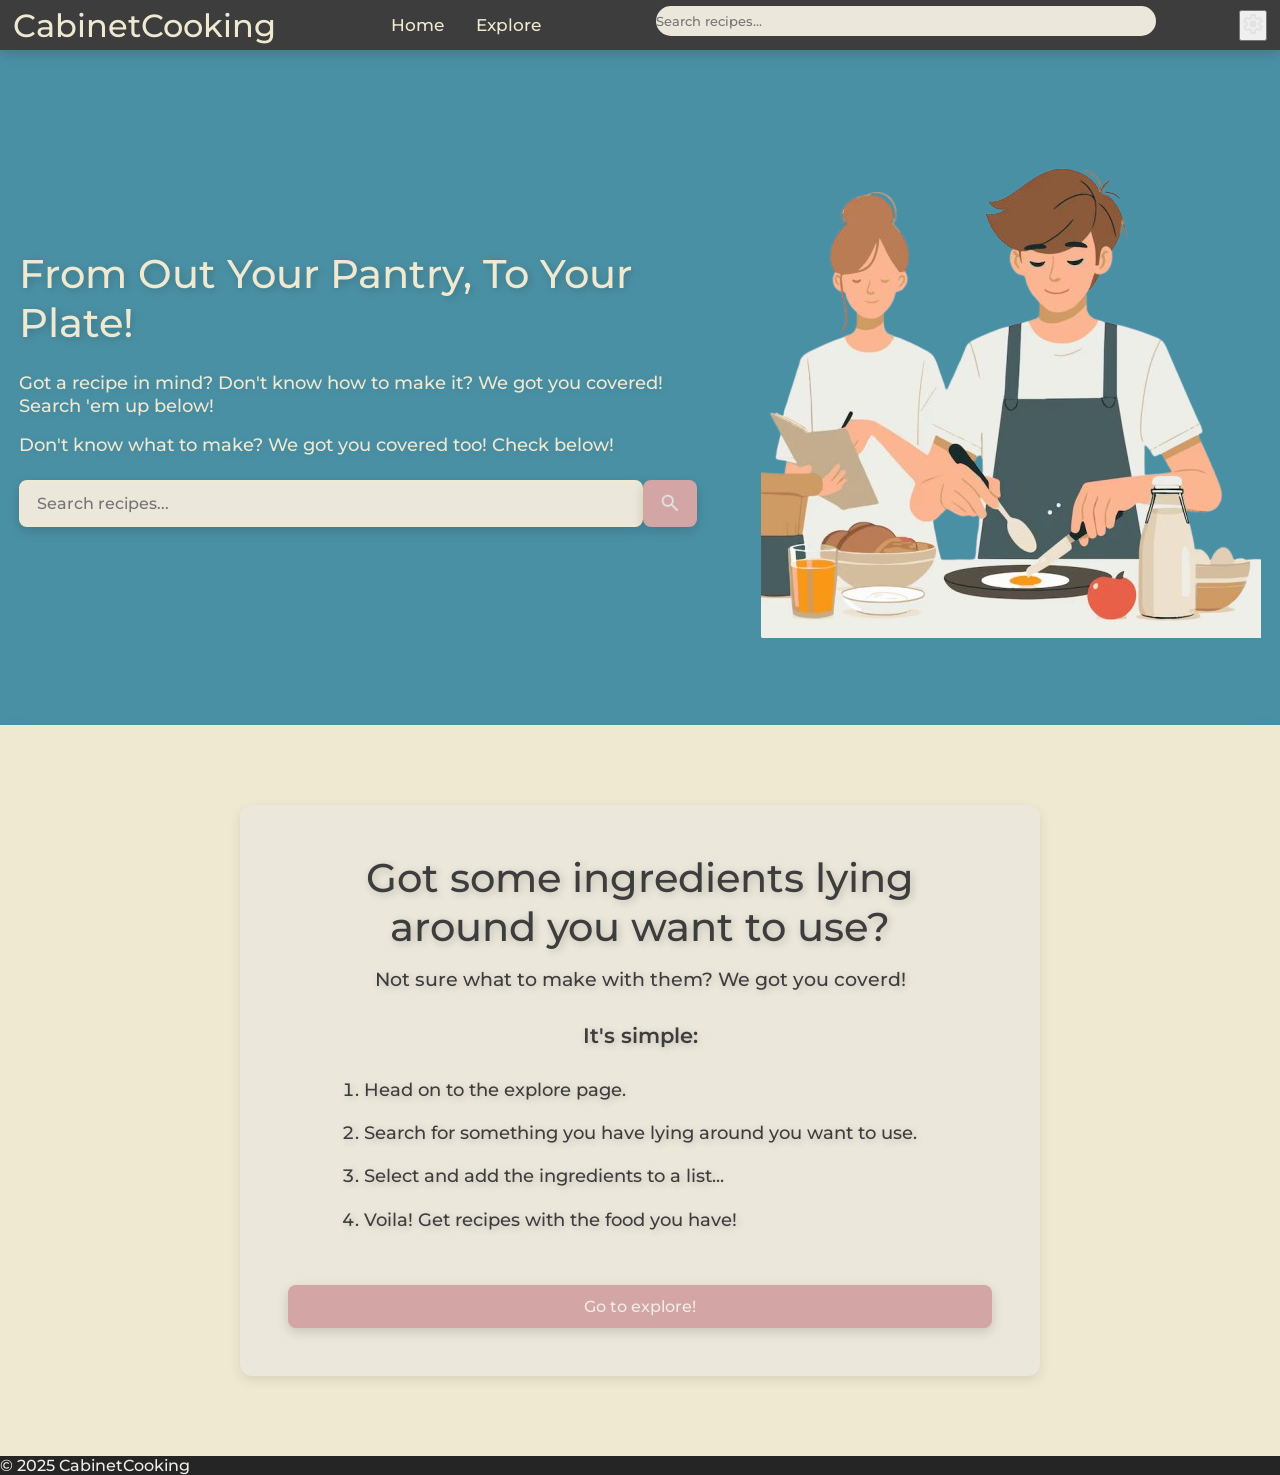
<file: index.html>
<!doctype html>
<html>
<head>
<meta charset="utf-8">
<meta name="description" content="A Website designed to help people know what to cook! You can pick ingredients you have and then you can find new recipies.">
<meta name="keywords" content="Education, Cooking">
<meta name="author" content="JeffreyTeuton">
<meta name="viewport" content="width=device-width, initial-scale=1">
<title>Untitled Document</title>
<link href="style.css" rel="stylesheet" type="text/css">
</head>
 	<body>
		<nav>
			<div class="logo">CabinetCooking</div>
			<ul class="nav-links">
				<li><a href="index.html">Home</a></li>
				<li><a href="explore.html">Explore</a></li>
			</ul>
			<div class="search-bar">
				<input type="text" id="nav-search" placeholder="Search recipes...">
				<ul id="suggestions"></ul>
			</div>
			<button class="settings">
				<img src="images\settings.png" alt="settings" />
			</button>
		</nav>
	
		<section class ="landing-section">
			<div class="landing-page">
				<div class="landing-content">
					<h1>From Out Your Pantry, To Your Plate!</h1>
					<p class="generic-msg">Got a recipe in mind? Don't know how to make it? We got you covered! Search 'em up below!</p>
					<p>Don't know what to make? We got you covered too! Check below!</p>
			
					<div class="live-search">
       					<input type="text" id="recipe-search" placeholder="Search recipes...">
						<button class="recipe-button" id="recipe-btn">
							<img src="images\search.png" alt="search-button"/>
						</button>
        				<ul id="home-suggestions"></ul>
    				</div>
				</div>
			
				<img src="images\cooking.png" alt="cooking">
			</div>
		</section>

		<section class="ingredients-section">
			<div class="ingredients-page">
				<div class="ingredients-content">
					<h1>Got some ingredients lying around you want to use?</h1>
					<p class="subtext">Not sure what to make with them? We got you coverd!</p>
					<p class="steps-title">It's simple:</p>
				
					<ol class="list">
						<li>Head on to the explore page.</li>
						<li>Search for something you have lying around you want to use.</li>
						<li>Select and add the ingredients to a list...</li>
						<li>Voila! Get recipes with the food you have!</li>
					</ol>

					<a href="explore.html" class="explore-button">Go to explore!</a>
				</div>
			</div>
		</section>

		<footer class="footer">
			<div class="footer-content">
				<p>© 2025 CabinetCooking</p>
			</div>
		</footer>
	<script src="navbar.js"></script>
	<script src="index.js"></script>
    </body>
</html>
</file>
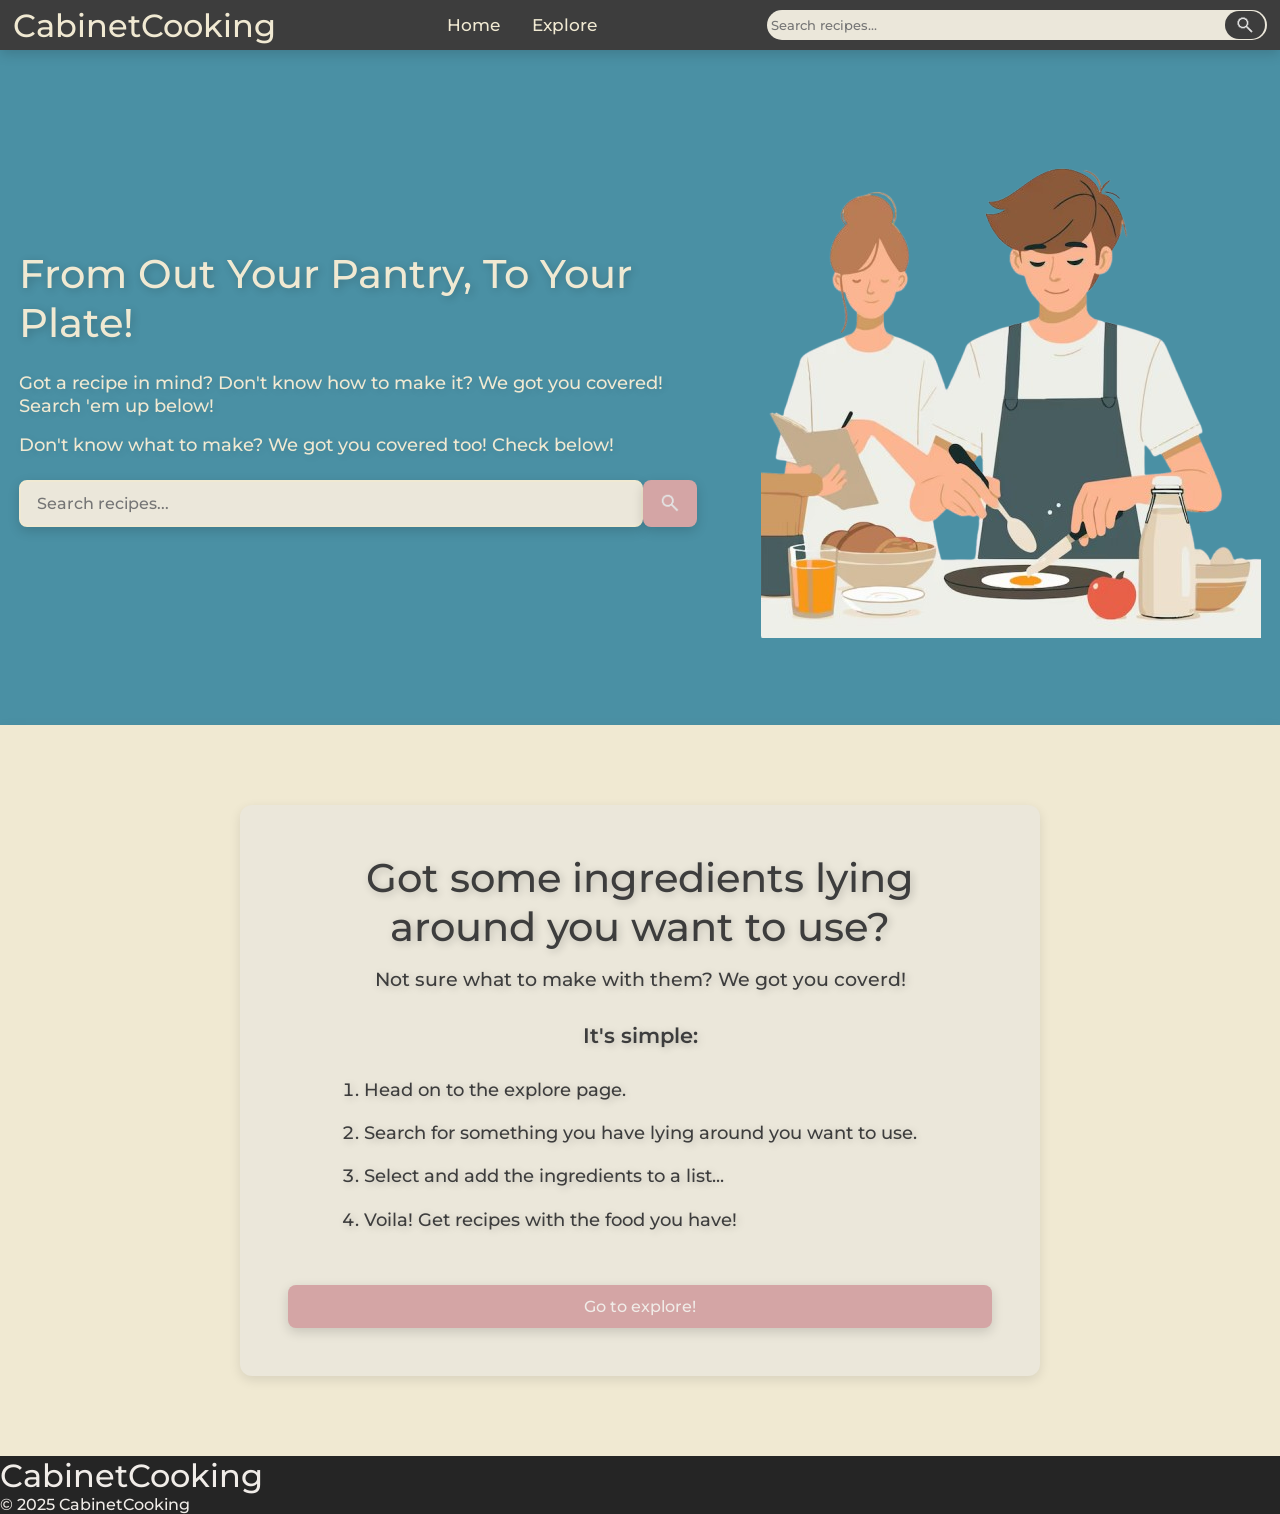
<file: pages/index.html>
<!doctype html>
<html>
<head>
<meta charset="utf-8">
<meta name="description" content="A Website designed to help people know what to cook! You can pick ingredients you have and then you can find new recipies.">
<meta name="keywords" content="Education, Cooking">
<meta name="author" content="JeffreyTeuton">
<meta name="viewport" content="width=device-width, initial-scale=1">
<title>CabinetCooking</title>
<link href="../style.css" rel="stylesheet" type="text/css">
</head>
 	<body>
		<nav>
			<div class="logo">CabinetCooking</div>
			<ul class="nav-links">
				<li><a href="index.html">Home</a></li>
				<li><a href="explore.html">Explore</a></li>
			</ul>
			<div class="search-bar">
				<input type="text" id="nav-search" placeholder=" Search recipes...">
				<button id="nav-btn" class="nav-btn">
					<img src="../images/search.png" alt="search-button">
				</button>
			</div>
		</nav>
	
		<section class ="landing-section">
			<div class="landing-page">
				<div class="landing-content">
					<h1>From Out Your Pantry, To Your Plate!</h1>
					<p class="generic-msg">Got a recipe in mind? Don't know how to make it? We got you covered! Search 'em up below!</p>
					<p>Don't know what to make? We got you covered too! Check below!</p>
			
					<div class="live-search">
       					<input type="text" id="recipe-search" placeholder="Search recipes...">
						<button class="recipe-button" id="recipe-btn">
							<img src="../images/search.png" alt="search-button"/>
						</button>
        				<ul id="home-suggestions"></ul>
    				</div>
				</div>
			
				<img src="../images/cooking.png" alt="cooking">
			</div>
		</section>

		<section class="ingredients-section">
			<div class="ingredients-page">
				<div class="ingredients-content">
					<h1>Got some ingredients lying around you want to use?</h1>
					<p class="subtext">Not sure what to make with them? We got you coverd!</p>
					<p class="steps-title">It's simple:</p>
				
					<ol class="list">
						<li>Head on to the explore page.</li>
						<li>Search for something you have lying around you want to use.</li>
						<li>Select and add the ingredients to a list...</li>
						<li>Voila! Get recipes with the food you have!</li>
					</ol>

					<a href="explore.html" class="explore-button">Go to explore!</a>
				</div>
			</div>
		</section>

		<footer class="footer">
			<div class="footer-content">
				<h1>CabinetCooking</h1>
				<p>© 2025 CabinetCooking</p>
				</div>
			</div>
		</footer>
	<script src="../scripts/navbar.js"></script>
	<script src="../scripts/index.js"></script>
    </body>
</html>
</file>
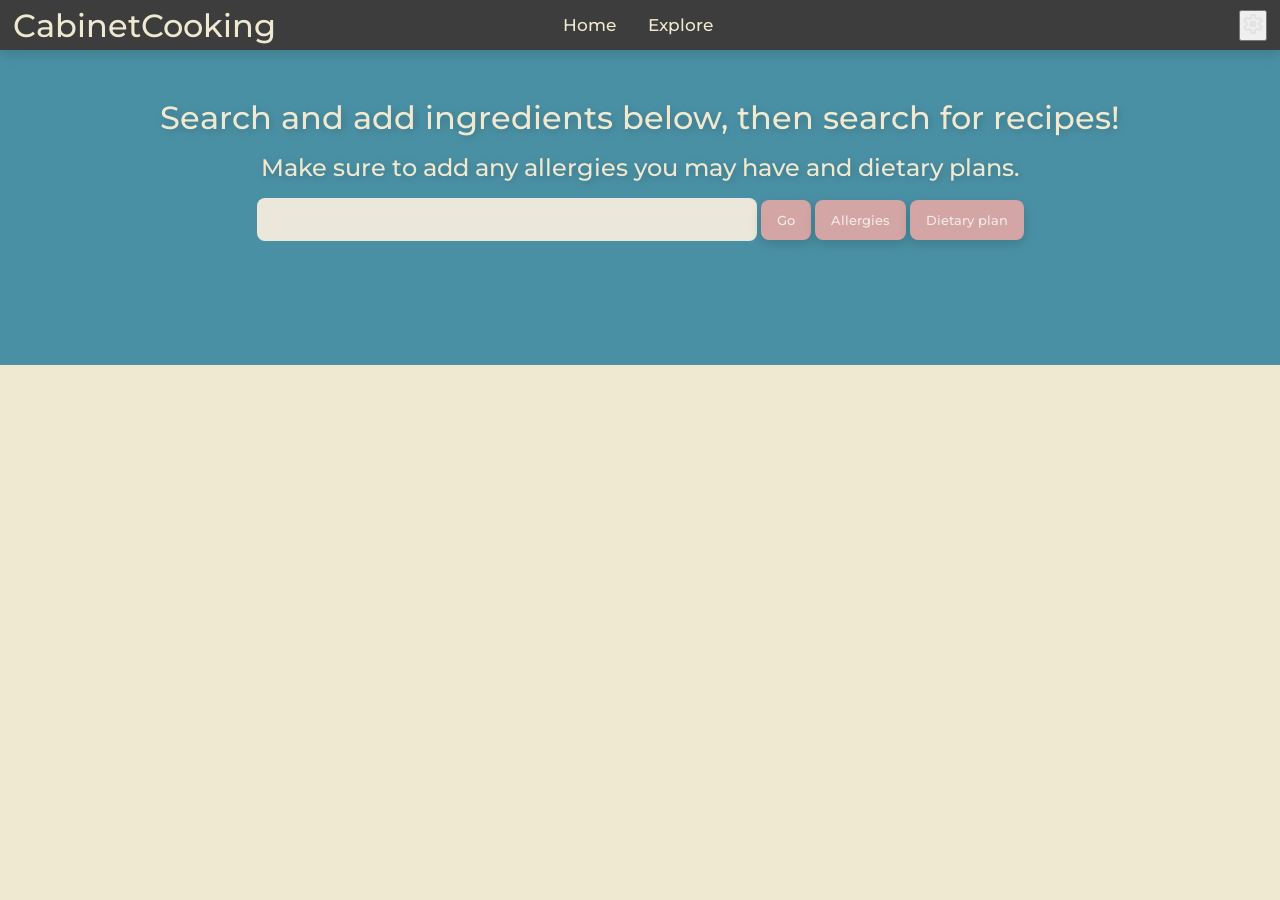
<file: explore.html>
<!doctype html>
<html>
<head>
<meta charset="utf-8">
<title>Untitled Document</title>
<link href="style.css" rel="stylesheet" type="text/css">
</head>

<body>
    <nav>
    <div class="logo">CabinetCooking</div>
	<ul class="nav-links">
		<li><a href="index.html">Home</a></li>
		<li><a href="explore.html">Explore</a></li>
	</ul>
	<div class="search-bar">
	</div>
	<button class="settings">
		<img src="images\settings.png" alt="settings" />
	</button>
	</nav>

	<section class="explore-header">
		<h2>Search and add ingredients below, then search for recipes!</h2>
		<p>Make sure to add any allergies you may have and dietary plans.</p>
		<input type="text" class="ingred-search" id="ingred-search">
		<button class="ingred-btn">Go</button>
		<button class="allergies">Allergies</button>
		<button class="allergies">Dietary plan</button>
	
	</section>

	<section id="selected-ingredients">

	</section>

	<section id="recipe-results">
		
	</section>
</body>
</html>
</file>
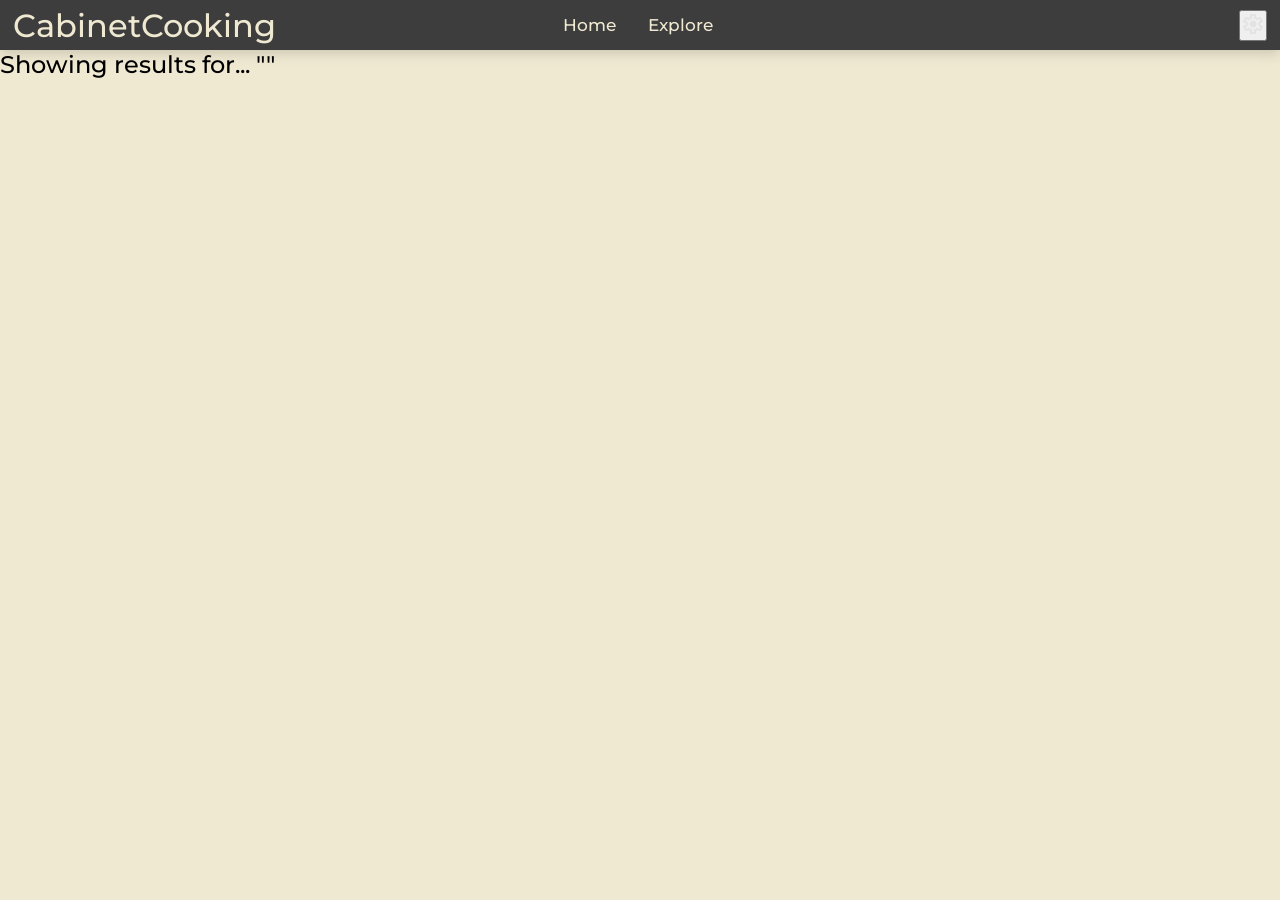
<file: results.html>
<!DOCTYPE html> 
<html lang="en"> 
    <head> 
        <meta charset="UTF-8"> 
        <meta name="viewport" content="width=device-width, initial-scale=1.0"> 
        <title>Document</title>
        <link href="style.css" rel="stylesheet" type="text/css">
     </head> 
     <body> 
        <nav> 
            <div class="logo">CabinetCooking</div> 
            <ul class="nav-links">
                <li><a href="index.html">Home</a></li> 
                <li><a href="explore.html">Explore</a></li> 
            </ul> <div class="search-bar"> 

            </div> <button class="settings"> 
                <img src="images\settings.png" alt="settings" /> 
            </button>
         </nav> 
         <section class="recipe-section"> 
            <div class="header-text"> 
                <h1>Showing results for... "<span id="search-query"></span>"</h1> 
            </div>
            <div class="recipe-cards"> 
            </div> 
        </section>
	<script src="results.js"></script> 
    </body> 
    </html>
</file>
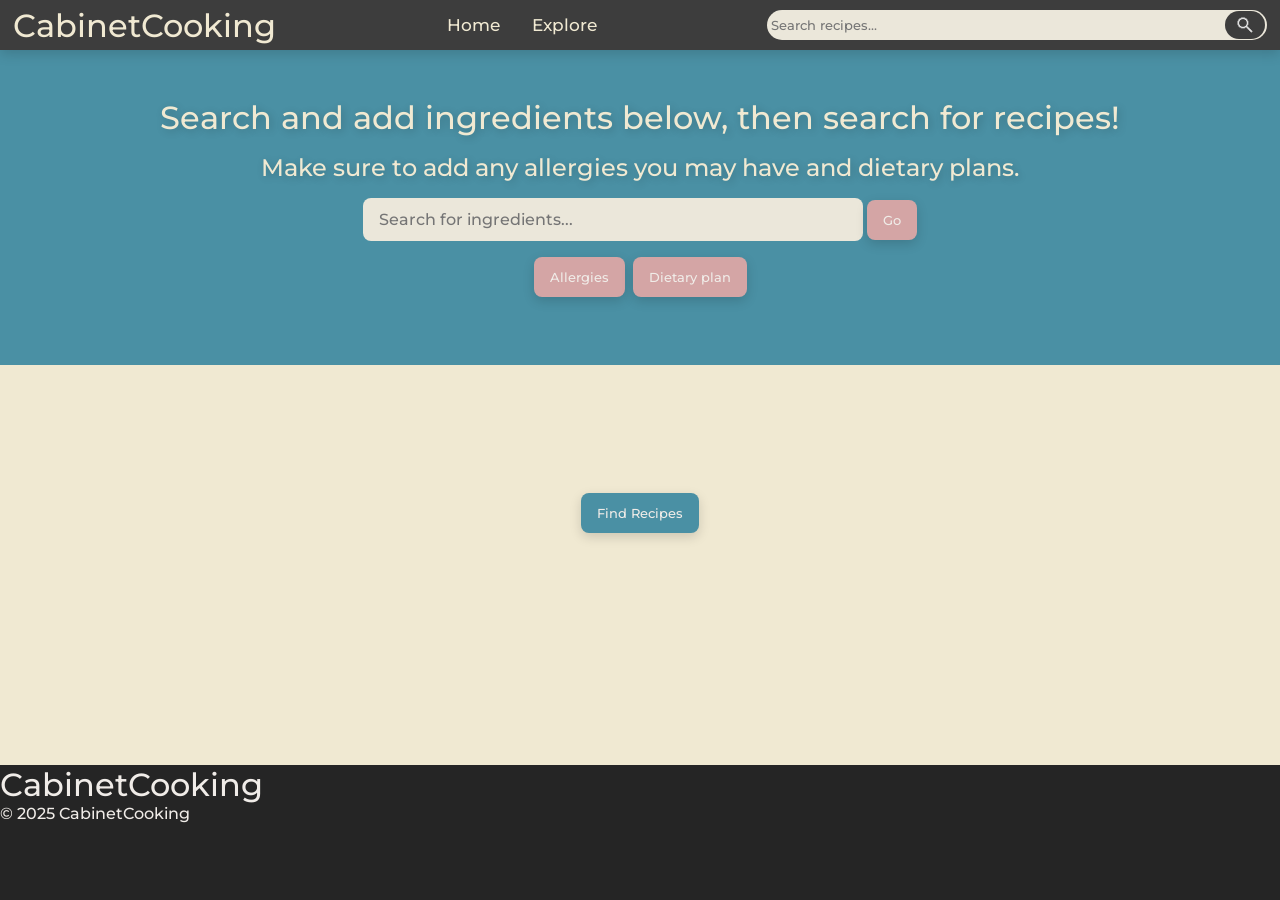
<file: pages/explore.html>
<!doctype html>
<html>
<head>
<meta charset="utf-8">
<title>Untitled Document</title>
<link href="../style.css" rel="stylesheet" type="text/css">
</head>

<body>
		<nav>
			<div class="logo">CabinetCooking</div>
			<ul class="nav-links">
				<li><a href="index.html">Home</a></li>
				<li><a href="explore.html">Explore</a></li>
			</ul>
			<div class="search-bar">
				<input type="text" id="nav-search" placeholder=" Search recipes...">
				<button id="nav-btn" class="nav-btn">
					<img src="../images/search.png" alt="search-button">
				</button>
			</div>
		</nav>
	<section class="explore-header">
		<h2>Search and add ingredients below, then search for recipes!</h2>
		<p>Make sure to add any allergies you may have and dietary plans.</p>
		<input type="text" class="ingred-search" id="ingred-search" placeholder="Search for ingredients...">
		<button class="ingred-btn">Go</button>
		<div class="button-group">
			<button class="allergies">Allergies</button>
			<button class="diets">Dietary plan</button>
		</div>
	
	</section>

	<section id="search-results"></section>

	<section id="selected-ingredients">
	
	</section>

	<button class="find-recipe-btn">Find Recipes</button>

	<section id="recipe-results">
		
	</section>

	<div id="allergy-modal" class="modal">
    <div class="allergy-content">
		
		<h1 class="allergy-header">Select allergies!</h1>
		<label><input type="checkbox" value="Celery"> Celery</label>
		<label><input type="checkbox" value="Coconut"> Coconut</label>
    	<label><input type="checkbox" value="Corn"> Corn</label>
    	<label><input type="checkbox" value="Dairy (Milk)"> Dairy (Milk)</label>
    	<label><input type="checkbox" value="Eggs"> Eggs</label>
    	<label><input type="checkbox" value="Fish"> Fish</label>
    	<label><input type="checkbox" value="Gluten"> Gluten</label>
    	<label><input type="checkbox" value="Lupin"> Lupin</label>
    	<label><input type="checkbox" value="Mollusks"> Mollusks</label>
    	<label><input type="checkbox" value="Mustard"> Mustard</label>
    	<label><input type="checkbox" value="Nightshades"> Nightshades</label>
    	<label><input type="checkbox" value="Peanuts"> Peanuts</label>
    	<label><input type="checkbox" value="Red Meat (Alpha-gal)"> Red Meat (Alpha-gal)</label>
    	<label><input type="checkbox" value="Sesame"> Sesame</label>
    	<label><input type="checkbox" value="Shellfish"> Shellfish</label>
    	<label><input type="checkbox" value="Soy"> Soy</label>
    	<label><input type="checkbox" value="Sulfites"> Sulfites</label>
    	<label><input type="checkbox" value="Tree Nuts"> Tree Nuts</label>
    	<label><input type="checkbox" value="Wheat"> Wheat</label>
    	<label><input type="checkbox" value="Yeast"> Yeast</label>

		<button class="allergyAdd-Btn">Add</button>
        <button class="allergyExit-Btn">Exit</button>
    </div>
	</div>

	<div id="diet-modal" class="modal">
    <div class="diet-content">
        <h1 class="diet-header">Select your diet!</h1>
        <label><input type="checkbox" value="Dairy-Free"> Dairy-Free</label>
        <label><input type="checkbox" value="Gluten-Free"> Gluten-Free</label>
        <label><input type="checkbox" value="Keto"> Keto</label>
        <label><input type="checkbox" value="Paleo"> Paleo</label>
        <label><input type="checkbox" value="Pescatarian"> Pescatarian</label>
        <label><input type="checkbox" value="Vegan"> Vegan</label>
        <label><input type="checkbox" value="Vegetarian"> Vegetarian</label>
        <label><input type="checkbox" value="Whole30"> Whole30</label>

        <button class="dietAdd-Btn">Add</button>
        <button class="dietExit-Btn">Exit</button>
    </div>
</div>

		<footer class="footer">
			<div class="footer-content">
				<h1>CabinetCooking</h1>
				<p>© 2025 CabinetCooking</p>
				</div>
			</div>
		</footer>
	<script src="../scripts/navbar.js"></script>
	<script src="../scripts/explore.js"></script>


</body>
</html>
</file>
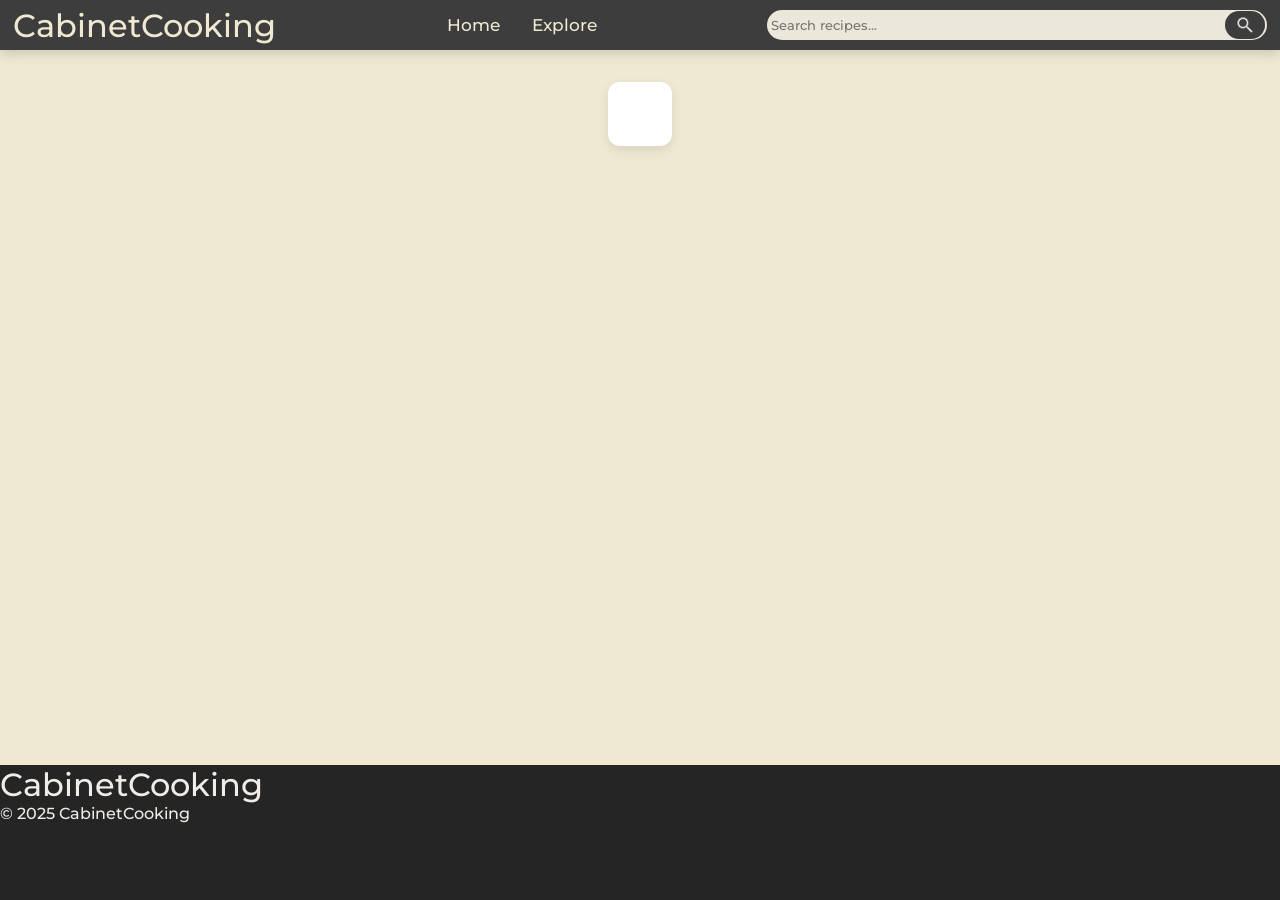
<file: pages/recipe.html>
<!DOCTYPE html>
<html lang="en">
<head>
    <meta charset="UTF-8">
    <meta name="viewport" content="width=device-width, initial-scale=1.0">
    <title>Document</title>
	<link href="../style.css" rel="stylesheet" type="text/css">
</head>
<body>
		<nav>
			<div class="logo">CabinetCooking</div>
			<ul class="nav-links">
				<li><a href="index.html">Home</a></li>
				<li><a href="explore.html">Explore</a></li>
			</ul>
			<div class="search-bar">
				<input type="text" id="nav-search" placeholder=" Search recipes...">
				<button id="nav-btn" class="nav-btn">
					<img src="../images/search.png" alt="search-button">
				</button>
			</div>
		</nav>

	<div id="recipeContainer"></div>
		<footer class="footer">
			<div class="footer-content">
				<h1>CabinetCooking</h1>
				<p>© 2025 CabinetCooking</p>
				</div>
			</div>
		</footer>
<script src="../scripts/navbar.js"></script>
<script src="../scripts/recipe.js"></script>
</body>
</html>
</file>
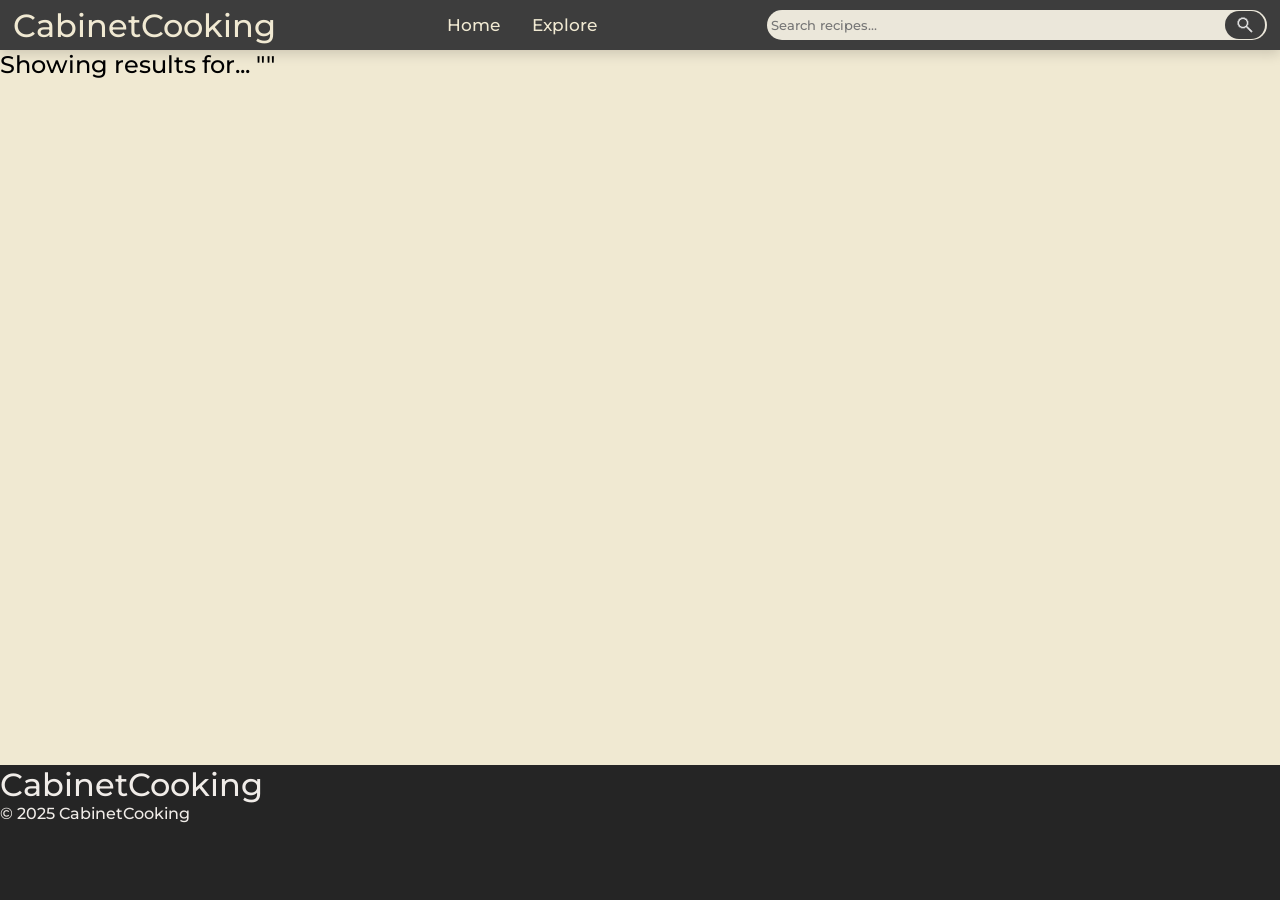
<file: pages/results.html>
<!DOCTYPE html> 
<html lang="en"> 
    <head> 
        <meta charset="UTF-8"> 
        <meta name="viewport" content="width=device-width, initial-scale=1.0"> 
        <title>Document</title>
        <link href="../style.css" rel="stylesheet" type="text/css">
     </head> 
     <body> 
		<nav>
			<div class="logo">CabinetCooking</div>
			<ul class="nav-links">
				<li><a href="index.html">Home</a></li>
				<li><a href="explore.html">Explore</a></li>
			</ul>
			<div class="search-bar">
				<input type="text" id="nav-search" placeholder=" Search recipes...">
				<button id="nav-btn" class="nav-btn">
					<img src="../images/search.png" alt="search-button">
				</button>
			</div>
		</nav>
        
         <section class="recipe-section"> 
            <div class="header-text"> 
                <h1>Showing results for... "<span id="search-query"></span>"</h1> 
            </div>
            <div class="recipe-cards"> 
            </div> 
        </section>

        <footer class="footer">
			<div class="footer-content">
				<h1>CabinetCooking</h1>
				<p>© 2025 CabinetCooking</p>
				</div>
			</div>
		</footer>
    <script src="../scripts/navbar.js"></script>
	<script src="../scripts/results.js"></script> 
    </body> 
    </html>
</file>
<file: style.css>
@charset "utf-8";
@import url('https://fonts.googleapis.com/css2?family=Montserrat:ital,wght@0,100..900;1,100..900&family=Sofia+Sans:ital,wght@0,500;1,500&display=swap');
* {
	font-family: 'Montserrat', sans-serif;
	font-weight: 500;
	text-decoration: none;
	padding: 0px;
	margin: 0;
	font-style: normal;
	box-sizing: border-box;
}

html, body {
    height: 100%;
    margin: 0;
    padding: 0;
}

body {
	display: flex;
    flex-direction: column;
    min-height: 100vh;
	background-color: #F0E9D2;
}

nav {
	position: sticky;
	top: 0;
	z-index: 1000;
	width: 100%;
	height: 50px;
	padding: 1rem 1%;
	background-color: #3D3D3D;
	display: flex;
	align-items: center; 
	justify-content: space-between;
	box-shadow: 0 4px 12px rgba(0, 0, 0, 0.15);
}

.logo {
	position: relative;
	font-size: 2rem;
	font-weight: 500;
	color:#F0E9D2;
}

.nav-links {
	list-style: none;
	display: flex;
	gap: 2rem;
	align-items: center;
	margin-left: 2rem;
}

.nav-links li a{
	position: relative;
	font-size: 1.05rem;
	font-weight: 500;
	color:#F0E9D2;
	transition: all 0.3s ease 0s;
}

.nav-links li a:hover{
	color:#D4A5A5;
}

.search-bar {
	position: relative;
	margin-left: 1rem;
}

.search-bar input {
	background-color: #ebe7da;
	margin-left: 1rem;
	border: none;
	border-radius: 16px;
	height: 30px;
	width: 500px;
}

.nav-btn {
	position: absolute;
	right: 2px;
	top: 50%;
	transform: translateY(-50%);
	padding: 4px;
	display: flex;
	justify-content: center;
	background-color: #3D3D3D;
	border: none;
	border-radius: 16px;
	width: 40px;
	
}

.nav-btn img {
	display: block;
	width: 20px;
	height: 20px;
}

.landing-page {
	display: flex; 
	align-items: center; 
	justify-content: space-between;
	gap: 4rem; 
	width: 100%; 
	background-color: #4A90A4;
	min-height: 75vh;
	padding: 2rem 1.5%;
	box-shadow: 0 8px 16px rgba(0,0,0,0.12);
}

.landing-page h1 {
    font-size: 2.5rem;
    color: #F0E9D2;
    margin-bottom: 1.5rem;
	text-shadow: 2px 2px 8px rgba(0, 0, 0, 0.2);
}

.landing-page p {
    font-size: 1.15rem;
    color: #F0E9D2;
    margin-bottom: 1rem;
	text-shadow: 2px 2px 8px rgba(0, 0, 0, 0.1);
}

.live-search {
	display: flex;
    margin-top: 1.5rem;
    position: relative;
}

.live-search input {
	background-color: #ebe7da;
    width: 100%;
    padding: 0.75rem 1rem;
    font-size: 1rem;
    border: 2px solid #F0E9D2;
    border-radius: 8px;
	box-shadow: 0 4px 12px rgba(0, 0, 0, 0.15);
}

.live-search button {
	display: flex;
	align-items: center;
	justify-content: center;
	padding: 0.75rem 1rem;
	border-radius: 8px;
	border: none;
	background-color: #D4A5A5;
	box-shadow: 0 4px 12px rgba(0, 0, 0, 0.15);
}

#suggestions {
    list-style: none;
    margin-top: 0.5rem;
}

.landing-page img {
    max-width: 500px;
    width: 100%;
    height: auto;
}

.ingredients-page {
	display: block;
	margin: 0 auto;
    width: 100%;
    min-height: 70vh;
    background-color: #F0E9D2;
    padding: 5rem 5%;
    display: flex;
    justify-content: center;
    align-items: center;
	box-shadow: 0 8px 16px rgba(0,0,0,0.12);

}

.ingredients-content {
    max-width: 800px;
    text-align: center;
	background-color: #ebe7da;
	border-radius: 12px;
	box-shadow: 0 4px 12px rgba(0, 0, 0, 0.1);
	padding: 3rem;
}

.ingredients-content h1 {
    font-size: 2.5rem;
    color: #3D3D3D;
    margin-bottom: 1rem;
	text-shadow: 2px 2px 8px rgba(0, 0, 0, 0.2);
}

.subtext {
    font-size: 1.2rem;
    color: #3D3D3D;
    margin-bottom: 2rem;
	text-shadow: 2px 2px 8px rgba(0, 0, 0, 0.2);
}

.steps-title {
    font-size: 1.3rem;
    font-weight: 600;
    color: #3D3D3D;
    margin-bottom: 1.5rem;
	text-shadow: 2px 2px 8px rgba(0, 0, 0, 0.2);
}

.list {
    text-align: left;
    display: inline-block;
    font-size: 1.1rem;
    color: #3D3D3D;
    line-height: 2;
    margin-bottom: 2.5rem;
	text-shadow: 2px 2px 8px rgba(0, 0, 0, 0.2);
}

.list li {
    margin-bottom: 0.5rem;
}

.explore-button {
	display: block;
	margin: 0 auto;
	padding: 0.75rem 1rem;
	border-radius: 8px;
	border: none;
	background-color: #D4A5A5;
	color: #f0ece8;
	box-shadow: 0 4px 12px rgba(0, 0, 0, 0.15);
	transition: transform 0.3s ease-out;
}

.explore-button:hover {
	transform: translateY(-2px);
}

.recipe-cards {
	display: grid;
	grid-template-columns: repeat(auto-fit, minmax(250px, 1fr));
	gap: 2rem;
	padding: 2rem;
	border-radius: 8px;
}

.recipe-cards div {
    background-color:#E8DCC8;
	border-radius: 8px;
	text-align: center;
	box-shadow: 0 4px 12px rgba(0, 0, 0, 0.15);
	padding-bottom: 1rem;	
	transition: transform 0.3s ease, box-shadow 0.3s ease;
}

.recipe-cards div:hover {
	transform: translateY(-5px);
	box-shadow: 0 8px 20px rgba(0, 0, 0, 0.25);
}

.recipe-cards img {
	border-radius: 8px;
	width: 100%;
	height: 180px;
	object-fit: cover;
}


.recipe-cards .view-btn {
	display: inline-block;
	text-decoration: none;
	border: none;
	border-radius: 8px;
	cursor: pointer;
	padding: 0.5rem 1.5rem;
	background-color: #4A90A4;
	color: #F0E9D2;
	font-size: 1rem;
	font-weight: 600;
	box-shadow: 0 2px 8px rgba(0, 0, 0, 0.15);
	transition: background-color 0.3s ease, transform 0.2s ease;
}


.recipe-cards .view-btn:hover {
	background-color: #F0E9D2;
	color: #4A90A4;
}

.footer {
	margin-top: auto;
	width: 100%;
	height: 15vh;
	background-color: #252525;
	color: #f0ece8;
}

.find-recipe-btn {
	display: block;
	width: fit-content;
	margin: 0 auto;
	padding: 0.75rem 1rem;
	border-radius: 8px;
	border: none;
	background-color: #4A90A4;
	color: #f0ece8;
	box-shadow: 0 4px 12px rgba(0, 0, 0, 0.15);
	transition: transform 0.3s ease-out;
}

.find-recipe-btn:hover {
	transform: translateY(-2px);
}

/* explore page css */
.explore-header {
	position: relative;
	text-align: center;
	height: 35vh;
	padding: 3rem 5%;
	background-color: #4A90A4;
}

.explore-header h2 {
	color: #F0E9D2;
	font-size: 2rem;
	margin-bottom: 1rem;
	text-shadow: 2px 2px 8px rgba(0, 0, 0, 0.2);
}

.explore-header p{
	color: #F0E9D2;
	font-size: 1.5rem;
	margin-bottom: 1rem;
	text-shadow: 2px 2px 8px rgba(0, 0, 0, 0.2);
}

.explore-header input{
	padding: 0.75rem 1rem;
	font-size: 1rem;
	border: none;
	border-radius: 8px;
	background: #ebe7da;
	width: 100%;
	max-width: 500px;
	margin-bottom: 1rem;
}

.ingred-btn {
	padding: 0.75rem 1rem;
	border-radius: 8px;
	border: none;
	background-color: #D4A5A5;
	color: #f0ece8;
	box-shadow: 0 4px 12px rgba(0, 0, 0, 0.15);
}

.button-group {
	display: flex;
	justify-content: center;
	gap: 0.5rem;
}

.allergies {
	padding: 0.75rem 1rem;
	border-radius: 8px;
	border: none;
	background-color: #D4A5A5;
	color: #f0ece8;
	box-shadow: 0 4px 12px rgba(0, 0, 0, 0.15);
	transition: transform 0.3s ease-out;
}

.allergies:hover {
	transform: translateY(-2px);
}

.diets {
	padding: 0.75rem 1rem;
	border-radius: 8px;
	border: none;
	background-color: #D4A5A5;
	color: #f0ece8;
	box-shadow: 0 4px 12px rgba(0, 0, 0, 0.15);
	transition: transform 0.3s ease-out;
}

.diets:hover {
	transform: translateY(-2px);
}

#search-results {
	display: grid;
	grid-template-columns: repeat(auto-fit, minmax(250px, 1fr));
	gap: 2rem;
	padding: 2rem;
	border-radius: 8px;
}

#search-results div {
    background-color:#E8DCC8;
	border-radius: 8px;
	text-align: center;
	box-shadow: 0 4px 12px rgba(0, 0, 0, 0.15);
	padding-bottom: 1rem;	
	transition: transform 0.3s ease, box-shadow 0.3s ease;
}

#search-results div:hover {
	transform: translateY(-5px);
	box-shadow: 0 8px 20px rgba(0, 0, 0, 0.25);
}

#search-results img {
	border-radius: 8px;
	width: 100%;
	height: 180px;
	object-fit: cover;
}

#search-results .add {
	display: inline-block;
	text-decoration: none;
	border: none;
	border-radius: 8px;
	cursor: pointer;
	padding: 0.5rem 1.5rem;
	background-color: #4A90A4;
	color: #f0ece8;
	font-size: 1rem;
	font-weight: 600;
	box-shadow: 0 2px 8px rgba(0, 0, 0, 0.15);
	transition: background-color 0.3s ease, transform 0.2s ease;
}

#search-results .add:hover {
	background-color: #f0ece8;
	color: #4A90A4;
}

#selected-ingredients {
	display: grid;
	grid-template-columns: repeat(auto-fit, minmax(250px, 1fr));
	gap: 2rem;
	padding: 2rem;
	border-radius: 8px;
	max-width: 1000px;
	margin: 0 auto;
}

#selected-ingredients div {
    background-color:#E8DCC8;
	border-radius: 8px;
	text-align: center;
	box-shadow: 0 4px 12px rgba(0, 0, 0, 0.15);
	padding-bottom: 1rem;	
	transition: transform 0.3s ease, box-shadow 0.3s ease;
}

#selected-ingredients div:hover {
	transform: translateY(-5px);
	box-shadow: 0 8px 20px rgba(0, 0, 0, 0.25);
}

#selected-ingredients img {
	border-radius: 8px;
	width: 100%;
	height: 180px;
	object-fit: cover;
}

#selected-ingredients .remove {
	display: inline-block;
	text-decoration: none;
	border: none;
	border-radius: 8px;
	cursor: pointer;
	padding: 0.5rem 1.5rem;
	background-color: #4A90A4;
	color: #f0ece8;
	font-size: 1rem;
	font-weight: 600;
	box-shadow: 0 2px 8px rgba(0, 0, 0, 0.15);
	transition: background-color 0.3s ease, transform 0.2s ease;
}

#selected-ingredients .remove:hover {
	background-color: #f0ece8;
	color: #4A90A4;
}
#recipe-results {
	display: grid;
	grid-template-columns: repeat(auto-fit, minmax(250px, 1fr));
	gap: 2rem;
	padding: 2rem;
	border-radius: 8px;
}

#recipe-results div {
    background-color:#E8DCC8;
	border-radius: 8px;
	text-align: center;
	box-shadow: 0 4px 12px rgba(0, 0, 0, 0.15);
	padding-bottom: 1rem;	
	transition: transform 0.3s ease, box-shadow 0.3s ease;
}

#recipe-results div:hover {
	transform: translateY(-5px);
	box-shadow: 0 8px 20px rgba(0, 0, 0, 0.25);
}

#recipe-results img {
	border-radius: 8px;
	width: 100%;
	height: 180px;
	object-fit: cover;
}

#recipe-results .view {
	display: inline-block;
	text-decoration: none;
	border: none;
	border-radius: 8px;
	cursor: pointer;
	padding: 0.5rem 1.5rem;
	background-color: #4A90A4;
	color: #F0E9D2;
	font-size: 1rem;
	font-weight: 600;
	box-shadow: 0 2px 8px rgba(0, 0, 0, 0.15);
	transition: background-color 0.3s ease, transform 0.2s ease;
}


#recipe-results .view:hover {
	background-color: #F0E9D2;
	color: #4A90A4;
}

#allergy-modal {
	display: none;
	position: fixed;
	z-index: 1000;
	width: 100vw;
	height: 100vh;
	left: 0;
	right: 0;
	background-color: rgba(61, 61, 61, 0.8);
}

.allergy-content {
	background-color: #F0E9D2;
	max-width: 300px;
	max-height: 100vh;
	overflow-y: auto;
	border-radius: 8px;
	margin: 5% auto;
}

#diet-modal {
	display: none;
	position: fixed;
	z-index: 1000;
	width: 100vw;
	height: 100vh;
	left: 0;
	right: 0;
	background-color: rgba(61, 61, 61, 0.8);
}

.diet-content {
	background-color: #F0E9D2;
	max-width: 300px;
	max-height: 100vh;
	overflow-y: auto;
	border-radius: 8px;
	margin: 5% auto;
}

#recipeContainer {
	max-width: 900px;
	margin: 2rem auto;
	padding: 2rem;
	background-color: white;
	border-radius: 12px;
	box-shadow: 0 4px 12px rgba(0, 0, 0, 0.1);
}

#recipeContainer h1 {
	font-size: 2.5rem;
	color: #3D3D3D;
	text-align: center;
	margin-bottom: 2rem;
}

#recipeContainer img {
	width: 100%;
	max-width: 600px;
	height: auto;
	border-radius: 12px;
	display: block;
	margin: 0 auto 2rem auto;
	box-shadow: 0 4px 12px rgba(0, 0, 0, 0.15);
}

#recipeContainer h2 {
	font-size: 1.8rem;
	color: #4A90A4;
	margin-top: 2rem;
	margin-bottom: 1rem;
	border-bottom: 2px solid #D4A5A5;
	padding-bottom: 0.5rem;
}

#recipeContainer p {
	font-size: 1.1rem;
	color: #3D3D3D;
	line-height: 1.8;
	margin-bottom: 1rem;
}

#recipeContainer ul {
	list-style: none;
	padding-left: 0;
}

#recipeContainer ul li {
	font-size: 1.05rem;
	color: #3D3D3D;
	padding: 0.5rem 0;
	border-bottom: 1px solid #f0e9d2;
	padding-left: 1.5rem;
	position: relative;
}

#recipeContainer ul li::before {
	content: "•";
	color: #D4A5A5;
	font-weight: bold;
	font-size: 1.5rem;
	position: absolute;
	left: 0;
}
</file>
